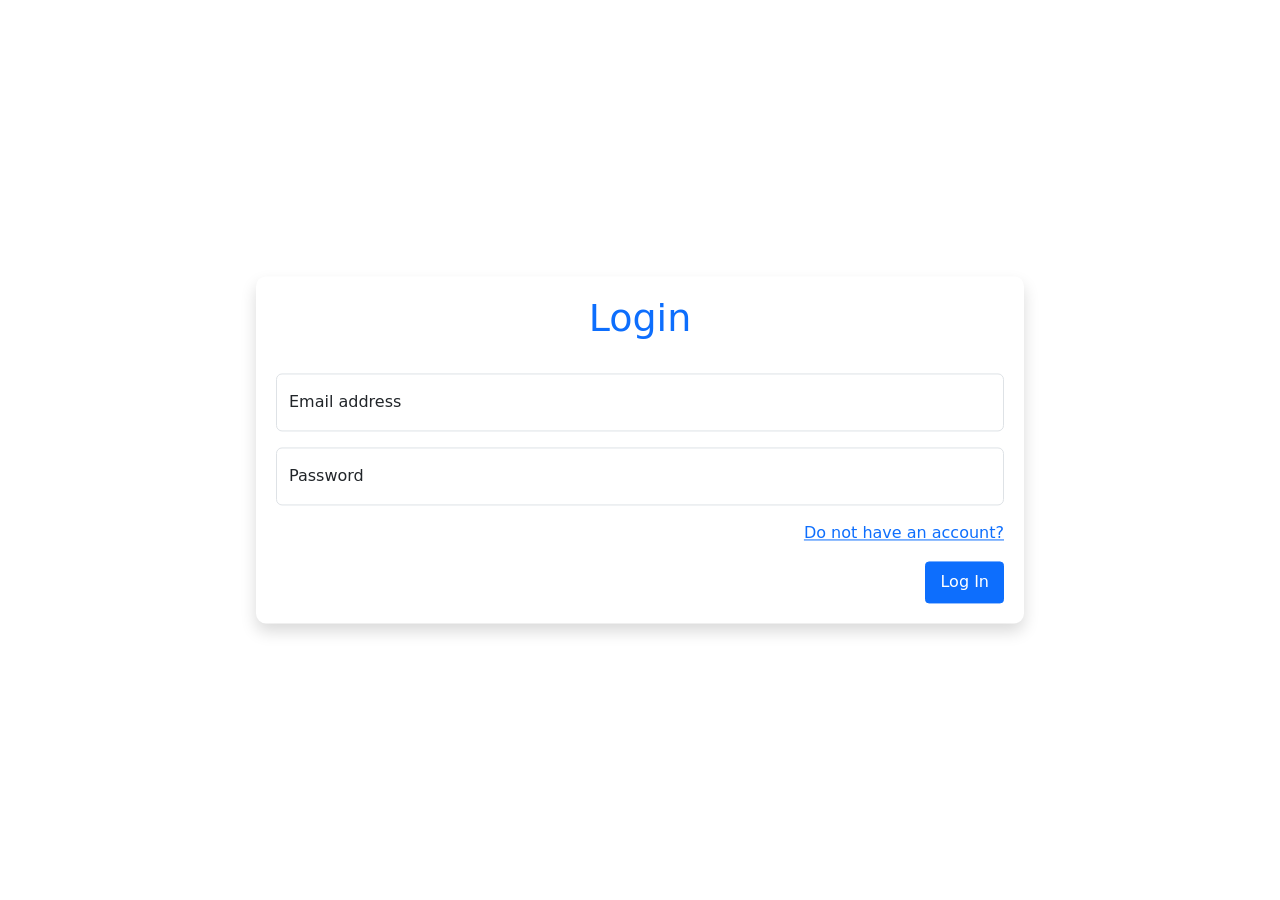
<file: index.html>
<!DOCTYPE html>
<html lang="en">

<head>
    <meta charset="UTF-8">
    <meta name="description" content="E-Commerce Website">
    <meta name="viewport" content="width=device-width, initial-scale=1.0">
    <title>Bakery</title>
</head>

<body>
    
    <script src="js/main.js"></script>
    <!-- bootstrap js -->
    <script src="./js/bootstrap.js"></script>
</body>

</html>
</file>
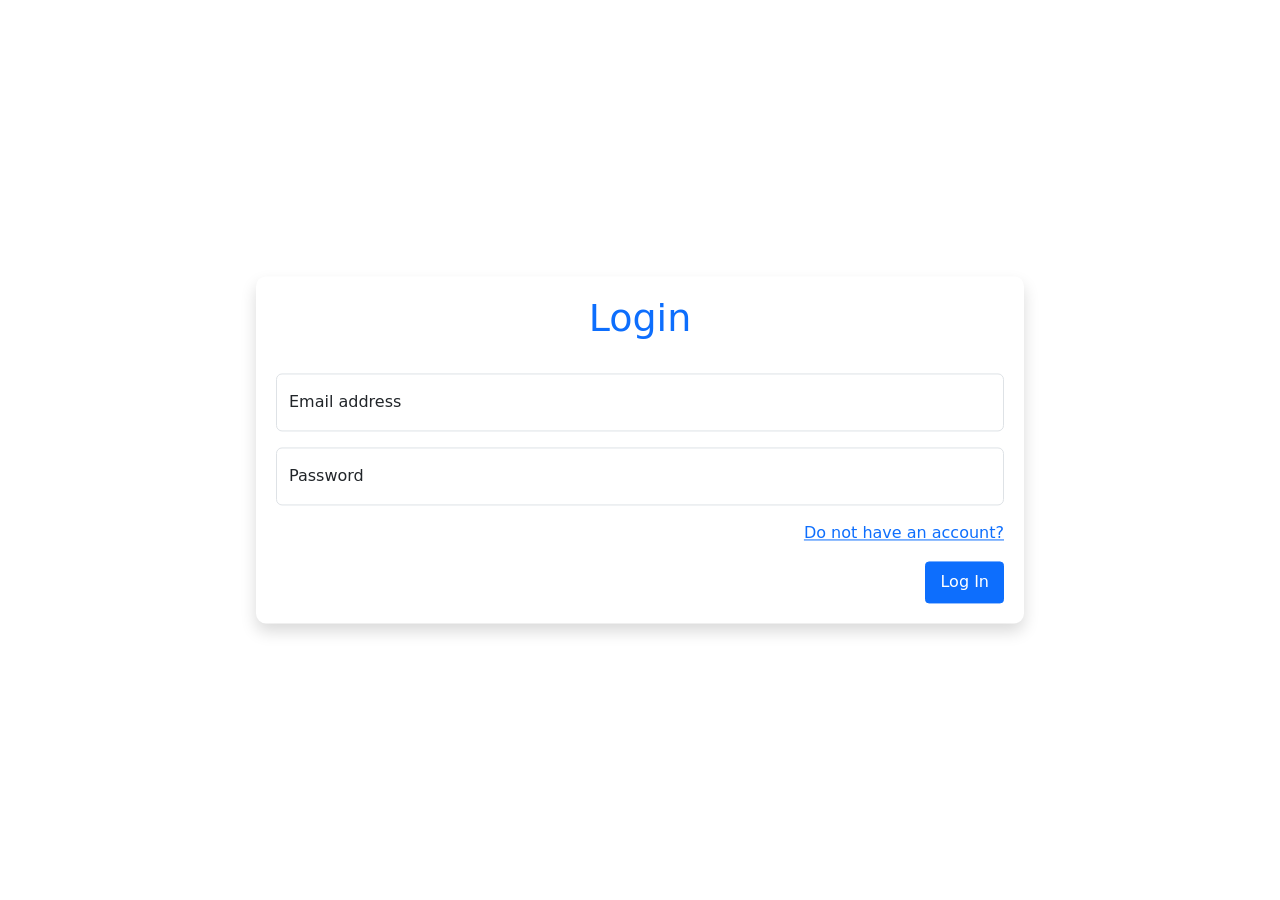
<file: login.html>
<!DOCTYPE html>
<html lang="en">

<head>
    <meta charset="UTF-8">
    <meta name="description" content="E-Commerce login">
    <meta name="viewport" content="width=device-width, initial-scale=1.0">
    <!-- bootstrap File -->
    <link rel="stylesheet" href="css/bootstrap.css">
    <!-- css style -->
    <link rel="stylesheet" href="css/style.css">
    <link rel="stylesheet" href="css/login.css">
    <title>Log In</title>
</head>

<body>
    <div class="container-xl">
        <form id="loginForm" class="shadow">
            <h2 class="text-primary">Login</h2>
            <div class="form-floating mb-3">
                <input type="email" class="form-control" id="email" placeholder="name@example.com">
                <label for="email">Email address</label>
            </div>
            <div class="form-floating">
                <input type="password" class="form-control" id="password" placeholder="Password">
                <label for="password">Password</label>
            </div>
            <div id="errorMsg" class="error bg-danger"></div>
            <a href="register.html">Do not have an account?</a>
            <button type="submit" class="btn btn-primary mt-3 d-block ms-auto">Log In</button>
        </form>
    </div>


    <script src="js/login.js"></script>
    <!-- bootstrap js -->
    <script src="./js/bootstrap.js"></script>
</body>

</html>
</file>
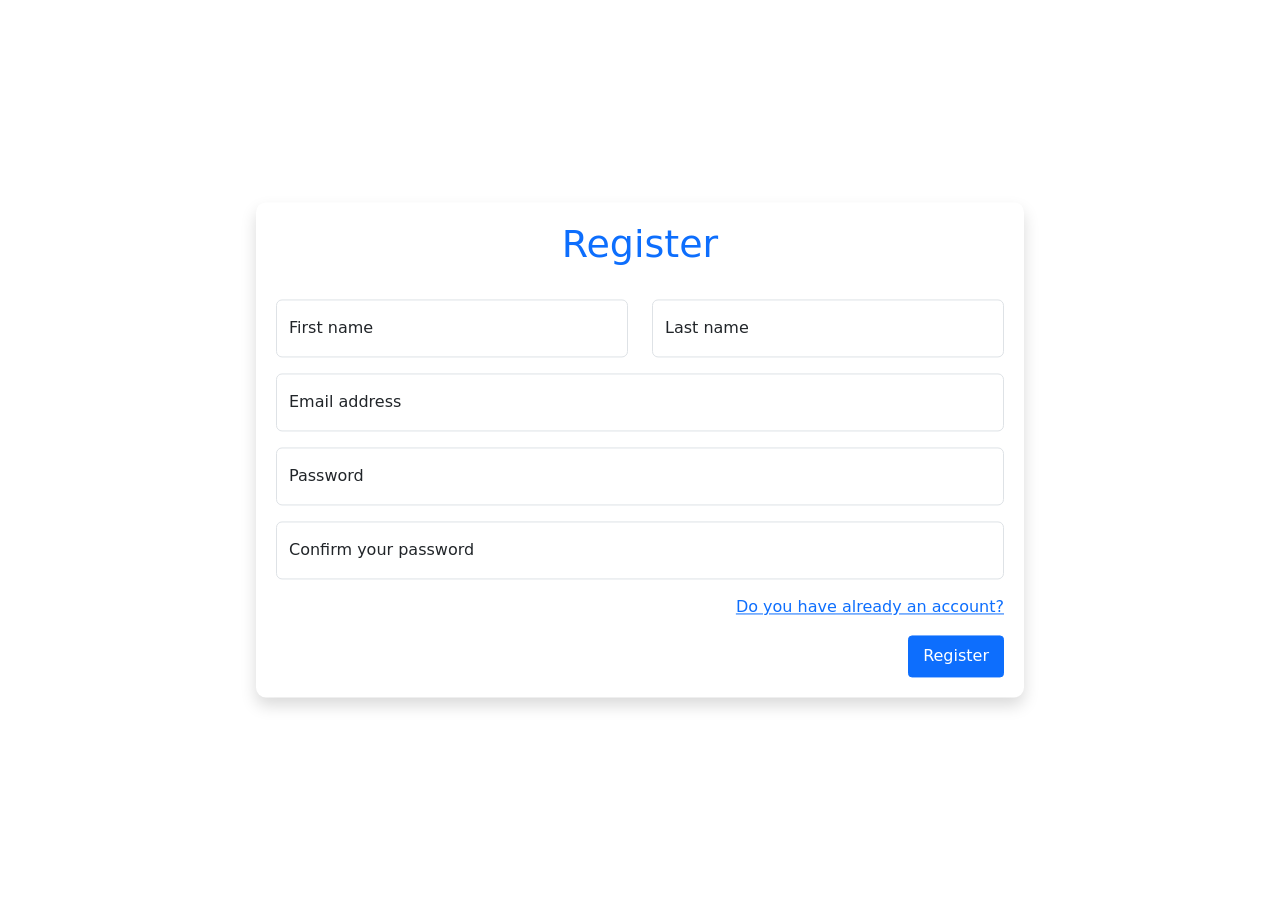
<file: register.html>
<!DOCTYPE html>
<html lang="en">

<head>
    <meta charset="UTF-8">
    <meta name="description" content="E-Commerce login">
    <meta name="viewport" content="width=device-width, initial-scale=1.0">
    <!-- bootstrap File -->
    <link rel="stylesheet" href="css/bootstrap.css">
    <!-- css style -->
    <link rel="stylesheet" href="css/style.css">
    <link rel="stylesheet" href="css/login.css">
    <title>Log In</title>
</head>

<body>
    <div class="container-xl">
        <form id="registerForm" class="shadow needs-validation">
            <h2 class="text-primary">Register</h2>
            <div class="row">
                <div class="col-sm-12 col-md-6">
                    <div class="form-floating mb-3">
                        <input type="text" class="form-control" id="firstName" placeholder="Your first name">
                        <label for="firstName">First name</label>
                    </div>
                </div>
                <div class="col">
                    <div class="form-floating mb-3">
                        <input type="text" class="form-control" id="lastName" placeholder="Your last name">
                        <label for="lastName">Last name</label>
                    </div>
                </div>
            </div>
            <div class="form-floating mb-3">
                <input type="email" class="form-control" id="email" placeholder="name@example.com">
                <label for="email">Email address</label>
            </div>
            <div class="form-floating mb-3">
                <input type="password" class="form-control" id="password" placeholder="Password">
                <label for="password">Password</label>
            </div>
            <div class="form-floating">
                <input type="password" class="form-control" id="rePassword" placeholder="Confirm your password">
                <label for="rePassword">Confirm your password</label>
            </div>
            <div id="errorMsg" class="error bg-danger"></div>
            <a href="login.html">Do you have already an account?</a>
            <button type="submit" class="btn btn-primary mt-3 d-block ms-auto">Register</button>
        </form>
    </div>


    <script src="js/register.js"></script>
    <!-- bootstrap js -->
    <script src="./js/bootstrap.js"></script>
</body>

</html>
</file>
<file: css/style.css>
h2 {
    text-align: center;
    font-size: 38px;
}

.navbar .navbar-brand {
    font-size: 28px;
    margin: 0;
    font-weight: 500;
}

.navbar-nav .nav-item:last-child {
    position: relative;
    width: fit-content;
}

.navbar .nav-item .cart {
    position: absolute;
    top: -2px;
    right: -4px;
    font-size: 12px;
    width: 20px;
    height: 20px;
    line-height: 20px;
    border-radius: 50%;
    text-align: center;
    color: white;
}

@media (max-width:767px) {
    .navbar .navbar-nav {
        margin-right: 0 !important;
    }

    .navbar .nav-item {
        text-align: center;
        margin: auto;
    }

    .navbar .nav-item .cart {
        top: -1px;
        right: -12px;
    }
}

.navbar .nav-item .active {
    font-weight: 600;
}

.navbar #name {
    font-weight: 500;
    text-decoration: none;
}

@media (max-width:767px) {
    .navbar #name {
        margin-right: 0 !important;
        margin-bottom: 12px;
    }

    .navbar .alink {
        text-align: center;
        display: block;
    }
}

.navbar .alink:last-of-type:hover {
    font-size: 16.5px;
}
</file>
<file: css/login.css>
.container-xl form {
    position: absolute;
    top: 50%;
    left: 50%;
    transform: translate(-50%, -50%);
    width: 60%;
    border-radius: 10px;
    padding: 20px;
}

@media (max-width:991px) {
    .container-xl form {
        width: 80%;
    }
}

@media (max-width:767px) {
    .container-xl form {
        width: calc(100% - 30px);
        padding: 10px;
    }
}

.container-xl form .error {
    padding: 16px 12px;
    border-radius: 6px;
    margin-top: 24px;
    color: white;
    font-weight: 500;
    display: none;
}

.container-xl form .error+a{
    margin: 16px 0 0 auto;
    display: block;
    width: fit-content;
}
</file>
